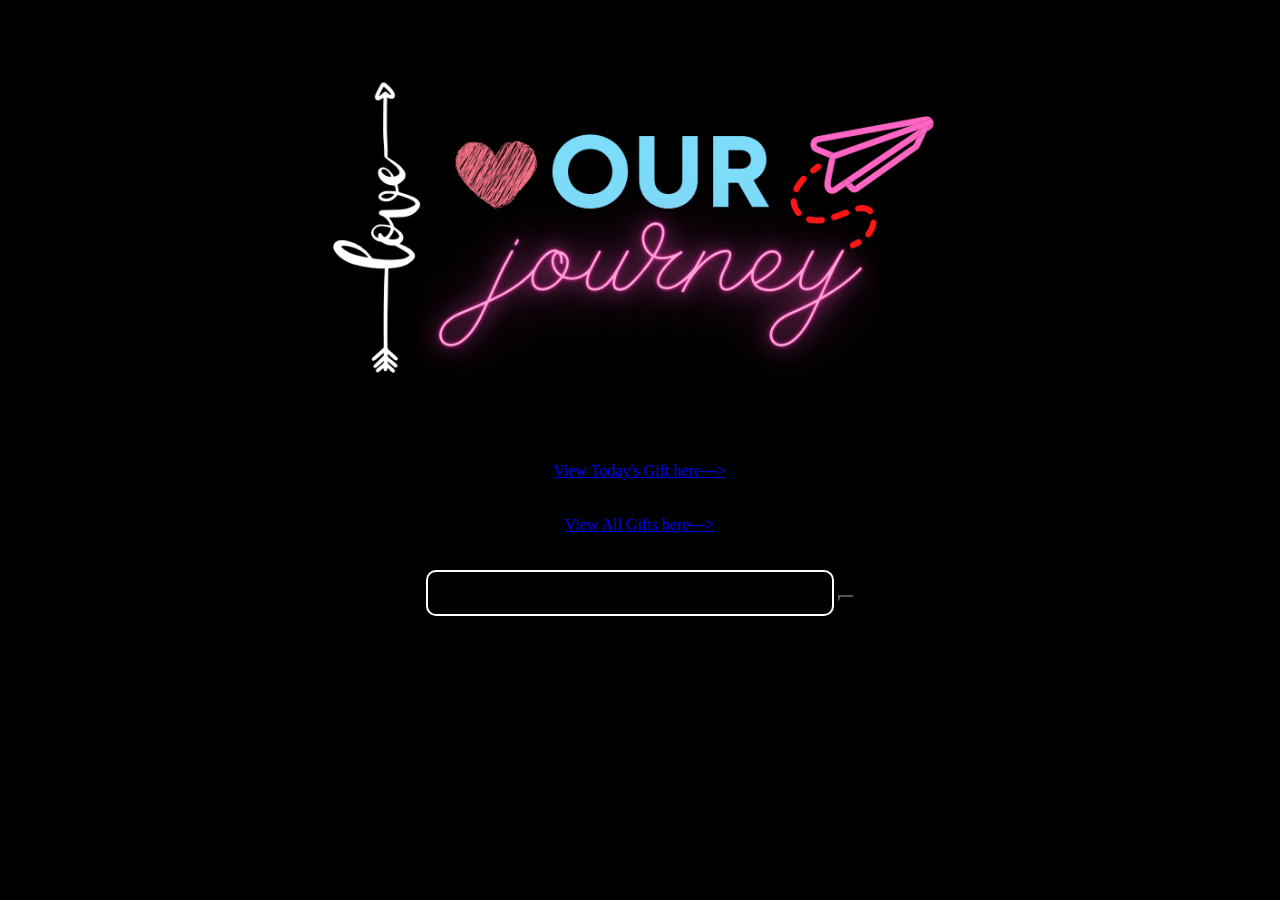
<file: index.html>
<!DOCTYPE html>
<html>
  <head>
    <title>Our Journey</title>
    <meta charset = "UTF-8"/>
         <meta name = "viewport" content = "width=device-width, initial-scale=1, shrink-to-fit=no">
         <link rel="stylesheet" href="https://pro.fontawesome.com/releases/v5.10.0/css/all.css" integrity="sha384-AYmEC3Yw5cVb3ZcuHtOA93w35dYTsvhLPVnYs9eStHfGJvOvKxVfELGroGkvsg+p" crossorigin="anonymous"/>
        <link rel="stylesheet" href="https://cdn.jsdelivr.net/npm/bootstrap@4.5.3/dist/css/bootstrap.min.css" integrity="sha384-TX8t27EcRE3e/ihU7zmQxVncDAy5uIKz4rEkgIXeMed4M0jlfIDPvg6uqKI2xXr2" crossorigin="anonymous">
        <link rel = "stylesheet" href = "styles.css">
   

  </head>
  <body>

    <style>
      *{
    background-color: black;
}
.container{
    background-color: black;
}
    </style>
<center>

<img src = "our-journey.jpg" class = "pic">
<div class = "container">
  <div class = "row">
    <div class = "col-12 mx-auto">
      <a href = "gift.html" >View Today's Gift here---> <i class = "btn btn-outline-warning fa fa-gift"></i> </a>
    </div><br><br>
  </div>  

  <div class = "row">
    <div class = "col-12 mx-auto">
      <a href = "gifts.html" >View All Gifts here---> <i class = "btn btn-outline-warning fa fa-gifts"></i> </a>
    </div>
  </div>  
  <br><br>

  <div class = "row">
    <div class = "col-11">
      <input id = "inputbox">
      <button class = "btn btn-warning" id = "submitbutton" onclick = "createChat()"><i class = "fa fa-heart-circle"></i> </button> 
      
    </div>
  </div>

  <div class = "row">
    <div class = "col-12 mx-auto">
      <ul  id="chatarea" ></ul>
    </div>
  </div>

</div>



    <script src="https://code.jquery.com/jquery-3.5.1.slim.min.js" integrity="sha384-DfXdz2htPH0lsSSs5nCTpuj/zy4C+OGpamoFVy38MVBnE+IbbVYUew+OrCXaRkfj" crossorigin="anonymous"></script>
    <script src="https://cdn.jsdelivr.net/npm/popper.js@1.16.1/dist/umd/popper.min.js" integrity="sha384-9/reFTGAW83EW2RDu2S0VKaIzap3H66lZH81PoYlFhbGU+6BZp6G7niu735Sk7lN" crossorigin="anonymous"></script>
    <script src="https://cdn.jsdelivr.net/npm/bootstrap@4.5.3/dist/js/bootstrap.min.js" integrity="sha384-w1Q4orYjBQndcko6MimVbzY0tgp4pWB4lZ7lr30WKz0vr/aWKhXdBNmNb5D92v7s" crossorigin="anonymous"></script>
    <script src = "index.js"></script>

  </body>
</html>
</file>
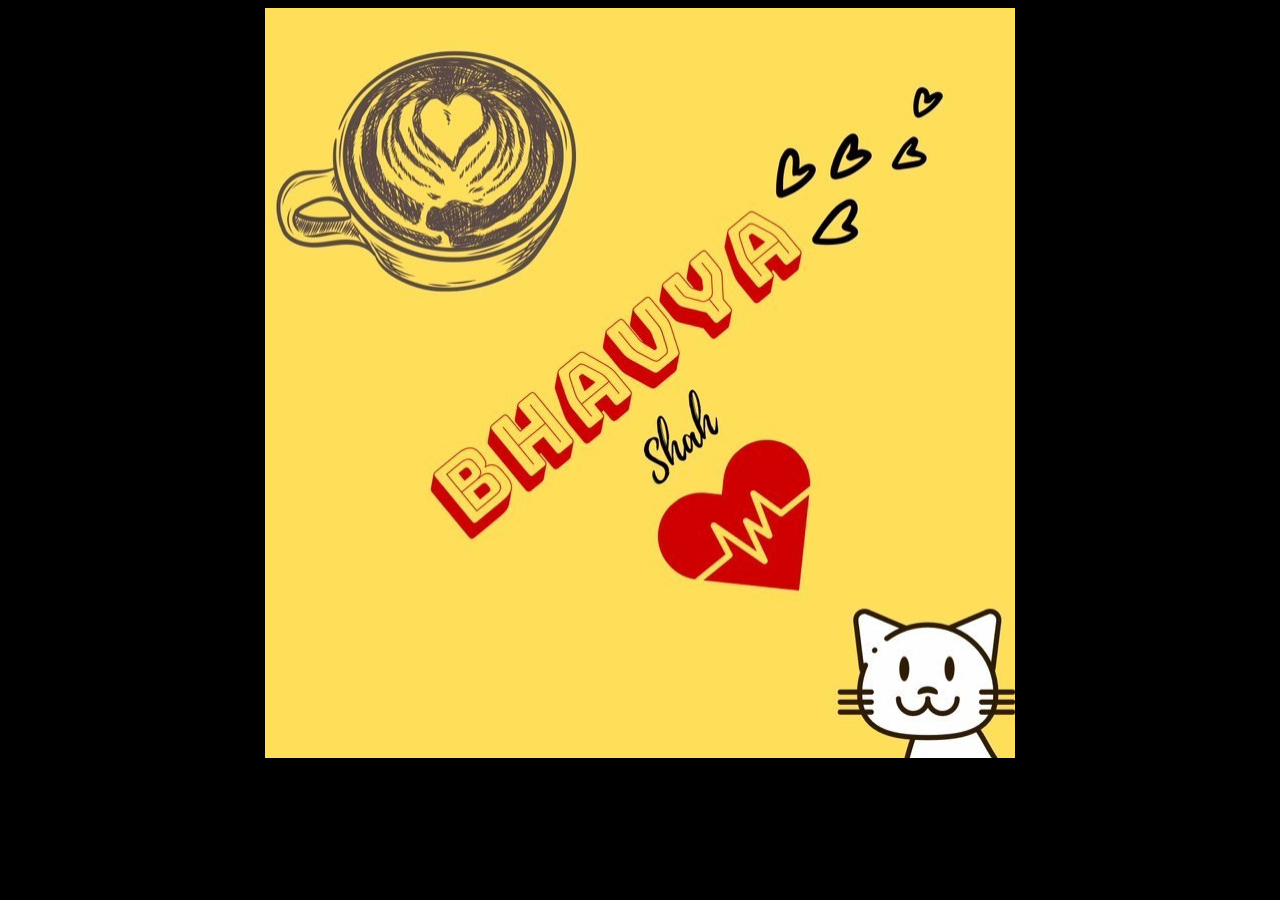
<file: 1234.html>
<!DOCTYPE html>
<html>
  <head>
    <title>Our Journey</title>
    <meta charset = "UTF-8"/>
         <meta name = "viewport" content = "width=device-width, initial-scale=1, shrink-to-fit=no">
         <link rel="stylesheet" href="https://pro.fontawesome.com/releases/v5.10.0/css/all.css" integrity="sha384-AYmEC3Yw5cVb3ZcuHtOA93w35dYTsvhLPVnYs9eStHfGJvOvKxVfELGroGkvsg+p" crossorigin="anonymous"/>
        <link rel="stylesheet" href="https://cdn.jsdelivr.net/npm/bootstrap@4.5.3/dist/css/bootstrap.min.css" integrity="sha384-TX8t27EcRE3e/ihU7zmQxVncDAy5uIKz4rEkgIXeMed4M0jlfIDPvg6uqKI2xXr2" crossorigin="anonymous">
        <link rel = "stylesheet" href = "styles.css">
   

  </head>
  <body>
    <style>
      *{
          background-color: black;
      }
  </style>
    <center>

        <img src = "images/19-7.jpg" class = "pic-1">


    <script src="https://code.jquery.com/jquery-3.5.1.slim.min.js" integrity="sha384-DfXdz2htPH0lsSSs5nCTpuj/zy4C+OGpamoFVy38MVBnE+IbbVYUew+OrCXaRkfj" crossorigin="anonymous"></script>
    <script src="https://cdn.jsdelivr.net/npm/popper.js@1.16.1/dist/umd/popper.min.js" integrity="sha384-9/reFTGAW83EW2RDu2S0VKaIzap3H66lZH81PoYlFhbGU+6BZp6G7niu735Sk7lN" crossorigin="anonymous"></script>
    <script src="https://cdn.jsdelivr.net/npm/bootstrap@4.5.3/dist/js/bootstrap.min.js" integrity="sha384-w1Q4orYjBQndcko6MimVbzY0tgp4pWB4lZ7lr30WKz0vr/aWKhXdBNmNb5D92v7s" crossorigin="anonymous"></script>
    <script src = "index.js"></script>

  </body>
</html>
</file>
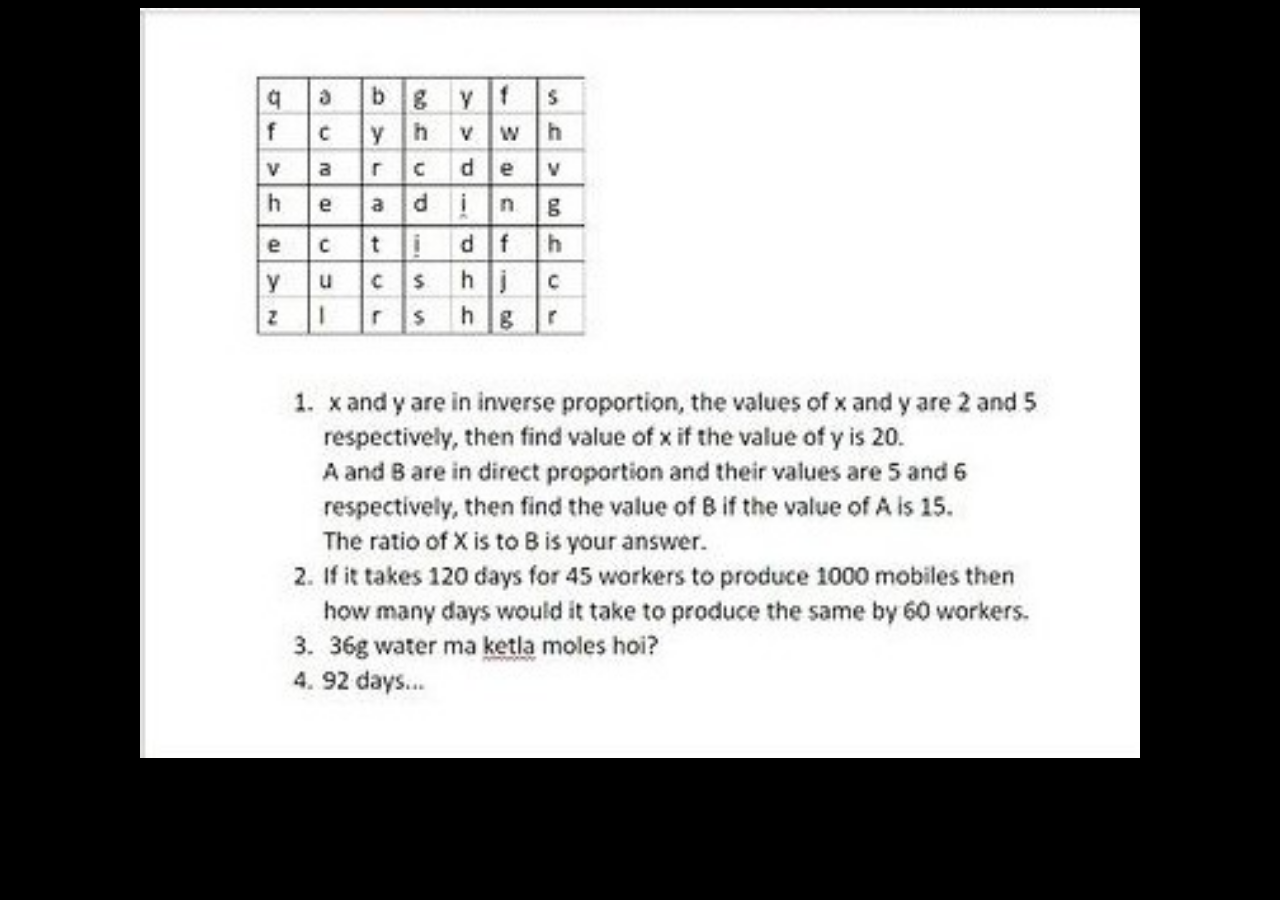
<file: 5678.html>
<!DOCTYPE html>
<html>
  <head>
    <title>Our Journey</title>
    <meta charset = "UTF-8"/>
         <meta name = "viewport" content = "width=device-width, initial-scale=1, shrink-to-fit=no">
         <link rel="stylesheet" href="https://pro.fontawesome.com/releases/v5.10.0/css/all.css" integrity="sha384-AYmEC3Yw5cVb3ZcuHtOA93w35dYTsvhLPVnYs9eStHfGJvOvKxVfELGroGkvsg+p" crossorigin="anonymous"/>
        <link rel="stylesheet" href="https://cdn.jsdelivr.net/npm/bootstrap@4.5.3/dist/css/bootstrap.min.css" integrity="sha384-TX8t27EcRE3e/ihU7zmQxVncDAy5uIKz4rEkgIXeMed4M0jlfIDPvg6uqKI2xXr2" crossorigin="anonymous">
        <link rel = "stylesheet" href = "styles.css">
   

  </head>
  <body>
    <style>
      *{
          background-color: black;
      }
  </style>
    <center>

        <img src = "images/19-11.jpg" class = "pic-2">


    <script src="https://code.jquery.com/jquery-3.5.1.slim.min.js" integrity="sha384-DfXdz2htPH0lsSSs5nCTpuj/zy4C+OGpamoFVy38MVBnE+IbbVYUew+OrCXaRkfj" crossorigin="anonymous"></script>
    <script src="https://cdn.jsdelivr.net/npm/popper.js@1.16.1/dist/umd/popper.min.js" integrity="sha384-9/reFTGAW83EW2RDu2S0VKaIzap3H66lZH81PoYlFhbGU+6BZp6G7niu735Sk7lN" crossorigin="anonymous"></script>
    <script src="https://cdn.jsdelivr.net/npm/bootstrap@4.5.3/dist/js/bootstrap.min.js" integrity="sha384-w1Q4orYjBQndcko6MimVbzY0tgp4pWB4lZ7lr30WKz0vr/aWKhXdBNmNb5D92v7s" crossorigin="anonymous"></script>
    <script src = "index.js"></script>

  </body>
</html>
</file>
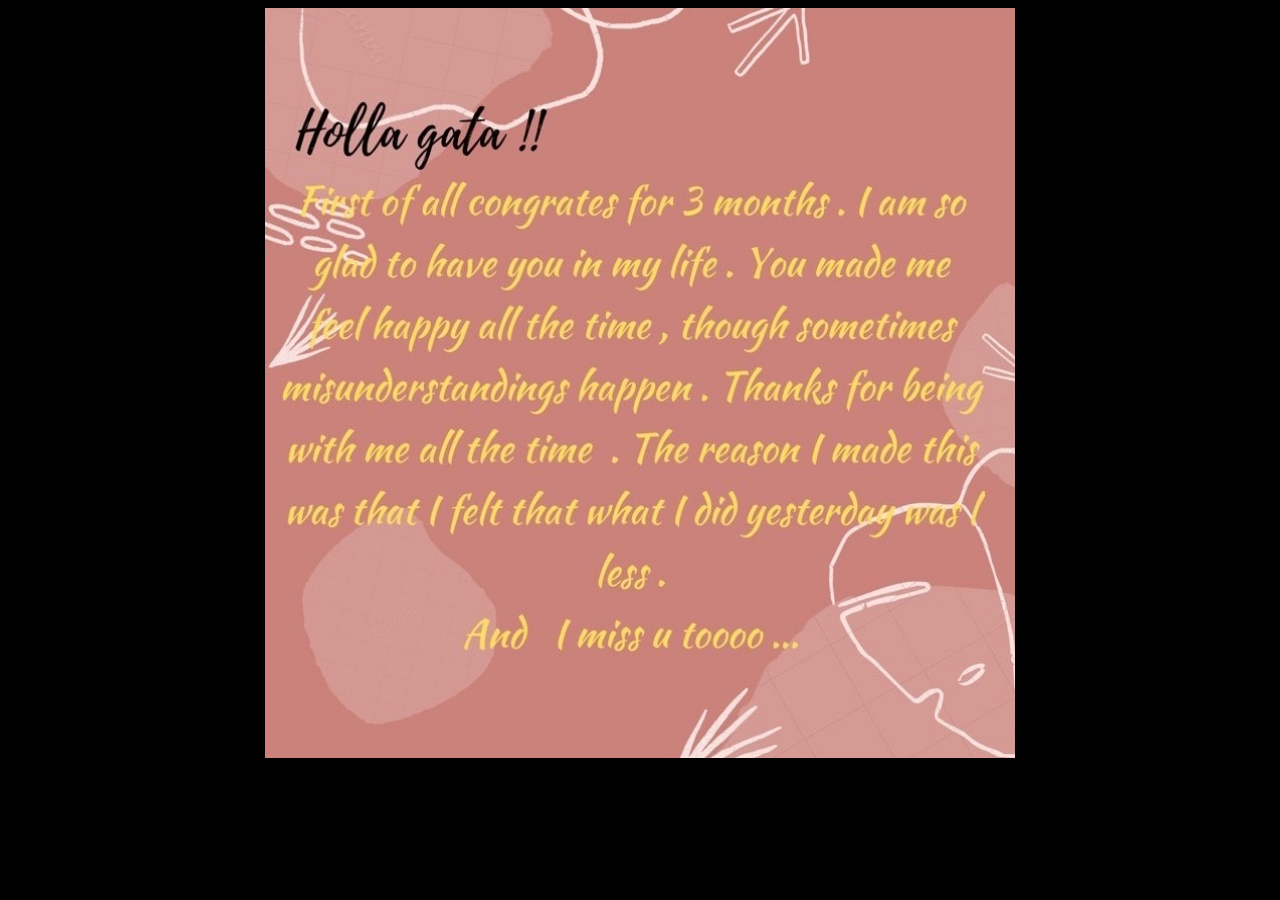
<file: abcd.html>
<!DOCTYPE html>
<html>
  <head>
    <title>Our Journey</title>
    <meta charset = "UTF-8"/>
         <meta name = "viewport" content = "width=device-width, initial-scale=1, shrink-to-fit=no">
         <link rel="stylesheet" href="https://pro.fontawesome.com/releases/v5.10.0/css/all.css" integrity="sha384-AYmEC3Yw5cVb3ZcuHtOA93w35dYTsvhLPVnYs9eStHfGJvOvKxVfELGroGkvsg+p" crossorigin="anonymous"/>
        <link rel="stylesheet" href="https://cdn.jsdelivr.net/npm/bootstrap@4.5.3/dist/css/bootstrap.min.css" integrity="sha384-TX8t27EcRE3e/ihU7zmQxVncDAy5uIKz4rEkgIXeMed4M0jlfIDPvg6uqKI2xXr2" crossorigin="anonymous">
        <link rel = "stylesheet" href = "styles.css">
   

  </head>
  <body>
 <style>
     *{
         background-color: black;
     }
 </style>
    <center>

        <img src = "images/19-5.jpg" class = "pic-1">


    <script src="https://code.jquery.com/jquery-3.5.1.slim.min.js" integrity="sha384-DfXdz2htPH0lsSSs5nCTpuj/zy4C+OGpamoFVy38MVBnE+IbbVYUew+OrCXaRkfj" crossorigin="anonymous"></script>
    <script src="https://cdn.jsdelivr.net/npm/popper.js@1.16.1/dist/umd/popper.min.js" integrity="sha384-9/reFTGAW83EW2RDu2S0VKaIzap3H66lZH81PoYlFhbGU+6BZp6G7niu735Sk7lN" crossorigin="anonymous"></script>
    <script src="https://cdn.jsdelivr.net/npm/bootstrap@4.5.3/dist/js/bootstrap.min.js" integrity="sha384-w1Q4orYjBQndcko6MimVbzY0tgp4pWB4lZ7lr30WKz0vr/aWKhXdBNmNb5D92v7s" crossorigin="anonymous"></script>
    <script src = "index.js"></script>

  </body>
</html>
</file>
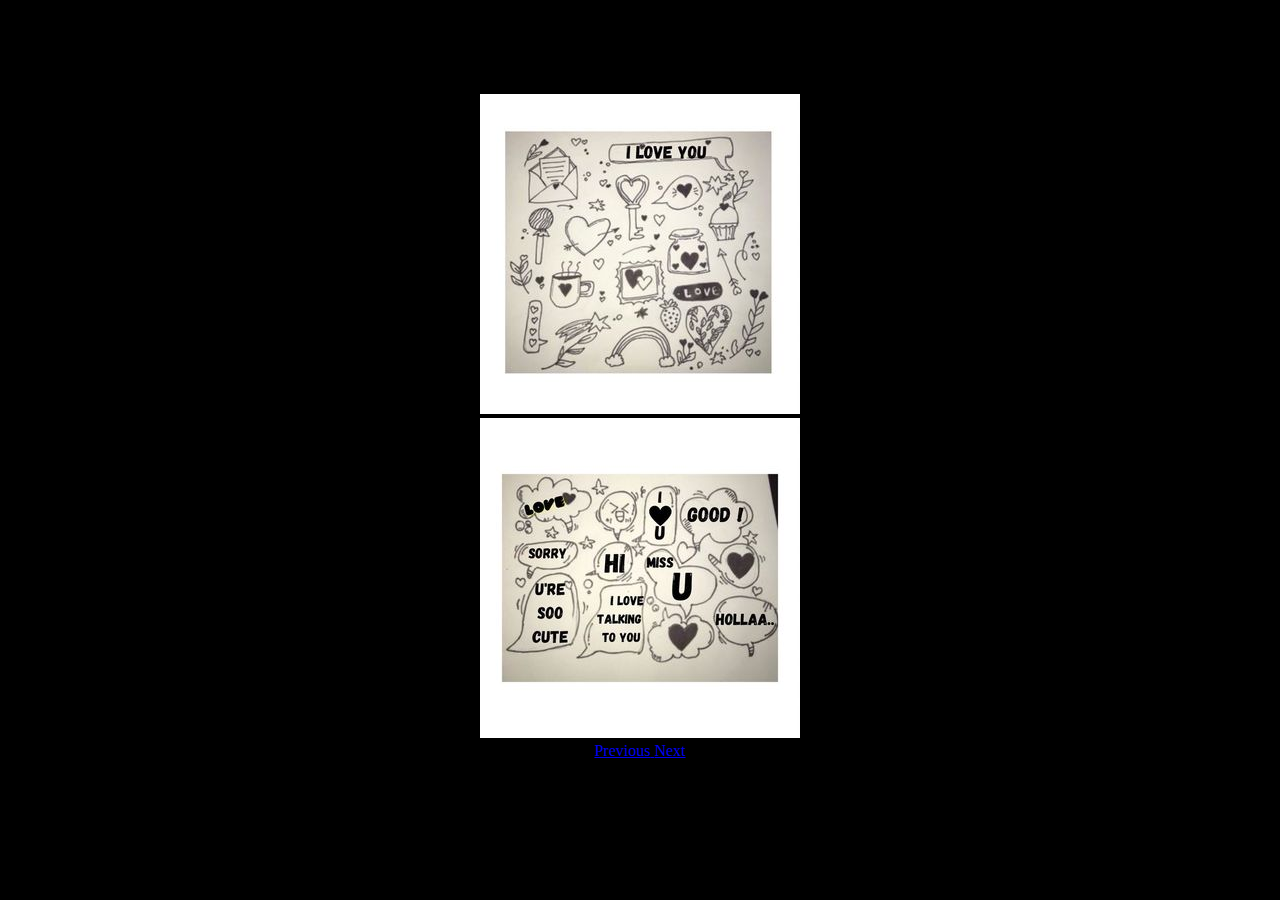
<file: gift-3.html>
<!DOCTYPE html>
<html>
  <head>
    <title>Our Journey</title>
    <meta charset = "UTF-8"/>
         <meta name = "viewport" content = "width=device-width, initial-scale=1, shrink-to-fit=no">
         <link rel="stylesheet" href="https://pro.fontawesome.com/releases/v5.10.0/css/all.css" integrity="sha384-AYmEC3Yw5cVb3ZcuHtOA93w35dYTsvhLPVnYs9eStHfGJvOvKxVfELGroGkvsg+p" crossorigin="anonymous"/>
        <link rel="stylesheet" href="https://cdn.jsdelivr.net/npm/bootstrap@4.5.3/dist/css/bootstrap.min.css" integrity="sha384-TX8t27EcRE3e/ihU7zmQxVncDAy5uIKz4rEkgIXeMed4M0jlfIDPvg6uqKI2xXr2" crossorigin="anonymous">
        <link rel = "stylesheet" href = "styles.css">
   

  </head>
  <body>
    <style>
      *{
          background-color: black;
      }
  </style>
 <center><br>
 <div id="carouselExampleIndicators" class="carousel slide" data-ride="carousel">
    <ol class="carousel-indicators">
      <li data-target="#carouselExampleIndicators" data-slide-to="0" class="active"></li>
      <li data-target="#carouselExampleIndicators" data-slide-to="1"></li>
 
    </ol>
    <div class="carousel-inner">
      <div class="carousel-item active">
        <img src="images/gift-3-1.jpg" class="d-block w-100" >
      </div>
      <div class="carousel-item">
        <img src="images/gift-3-2.jpg" class="d-block w-100" >
      </div>
      
    <a class="carousel-control-prev" href="#carouselExampleIndicators" role="button" data-slide="prev">
      <span class="carousel-control-prev-icon" aria-hidden="true"></span>
      <span class="sr-only">Previous</span>
    </a>
    <a class="carousel-control-next" href="#carouselExampleIndicators" role="button" data-slide="next">
      <span class="carousel-control-next-icon" aria-hidden="true"></span>
      <span class="sr-only">Next</span>
    </a>
  </div>

        


    <script src="https://code.jquery.com/jquery-3.5.1.slim.min.js" integrity="sha384-DfXdz2htPH0lsSSs5nCTpuj/zy4C+OGpamoFVy38MVBnE+IbbVYUew+OrCXaRkfj" crossorigin="anonymous"></script>
    <script src="https://cdn.jsdelivr.net/npm/popper.js@1.16.1/dist/umd/popper.min.js" integrity="sha384-9/reFTGAW83EW2RDu2S0VKaIzap3H66lZH81PoYlFhbGU+6BZp6G7niu735Sk7lN" crossorigin="anonymous"></script>
    <script src="https://cdn.jsdelivr.net/npm/bootstrap@4.5.3/dist/js/bootstrap.min.js" integrity="sha384-w1Q4orYjBQndcko6MimVbzY0tgp4pWB4lZ7lr30WKz0vr/aWKhXdBNmNb5D92v7s" crossorigin="anonymous"></script>
    <script src = "index.js"></script>

  </body>
</html>
</file>
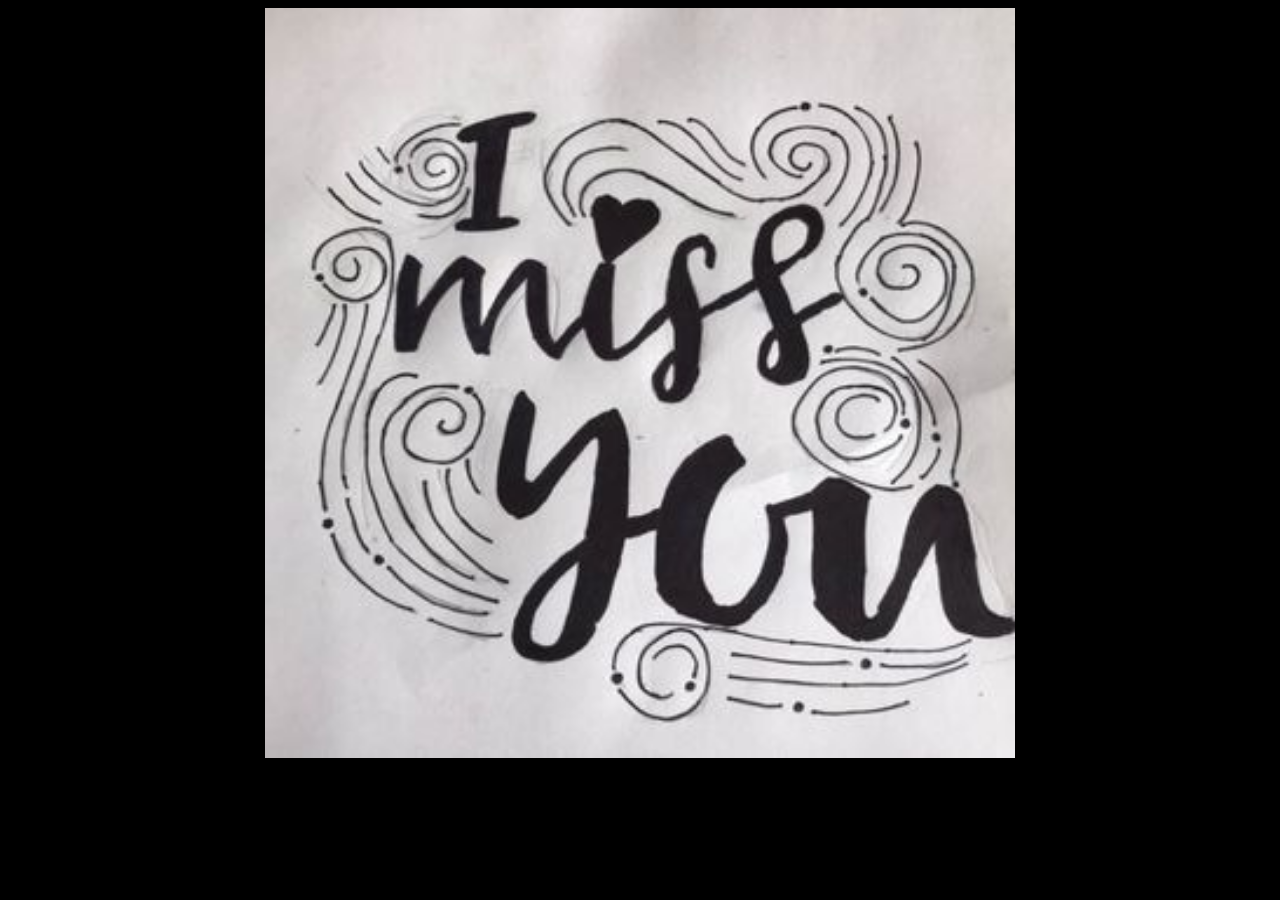
<file: gift.html>
<!DOCTYPE html>
<html>
  <head>
    <title>Our Journey</title>
    <meta charset = "UTF-8"/>
         <meta name = "viewport" content = "width=device-width, initial-scale=1, shrink-to-fit=no">
         <link rel="stylesheet" href="https://pro.fontawesome.com/releases/v5.10.0/css/all.css" integrity="sha384-AYmEC3Yw5cVb3ZcuHtOA93w35dYTsvhLPVnYs9eStHfGJvOvKxVfELGroGkvsg+p" crossorigin="anonymous"/>
        <link rel="stylesheet" href="https://cdn.jsdelivr.net/npm/bootstrap@4.5.3/dist/css/bootstrap.min.css" integrity="sha384-TX8t27EcRE3e/ihU7zmQxVncDAy5uIKz4rEkgIXeMed4M0jlfIDPvg6uqKI2xXr2" crossorigin="anonymous">
        <link rel = "stylesheet" href = "styles.css">
   

  </head>
  <body>
    <style>
      *{
          background-color: black;
      }
  </style>
    <center>

        <img src = "images/imu.jpg" class = "pic-1">


    <script src="https://code.jquery.com/jquery-3.5.1.slim.min.js" integrity="sha384-DfXdz2htPH0lsSSs5nCTpuj/zy4C+OGpamoFVy38MVBnE+IbbVYUew+OrCXaRkfj" crossorigin="anonymous"></script>
    <script src="https://cdn.jsdelivr.net/npm/popper.js@1.16.1/dist/umd/popper.min.js" integrity="sha384-9/reFTGAW83EW2RDu2S0VKaIzap3H66lZH81PoYlFhbGU+6BZp6G7niu735Sk7lN" crossorigin="anonymous"></script>
    <script src="https://cdn.jsdelivr.net/npm/bootstrap@4.5.3/dist/js/bootstrap.min.js" integrity="sha384-w1Q4orYjBQndcko6MimVbzY0tgp4pWB4lZ7lr30WKz0vr/aWKhXdBNmNb5D92v7s" crossorigin="anonymous"></script>
    <script src = "index.js"></script>

  </body>
</html>
</file>
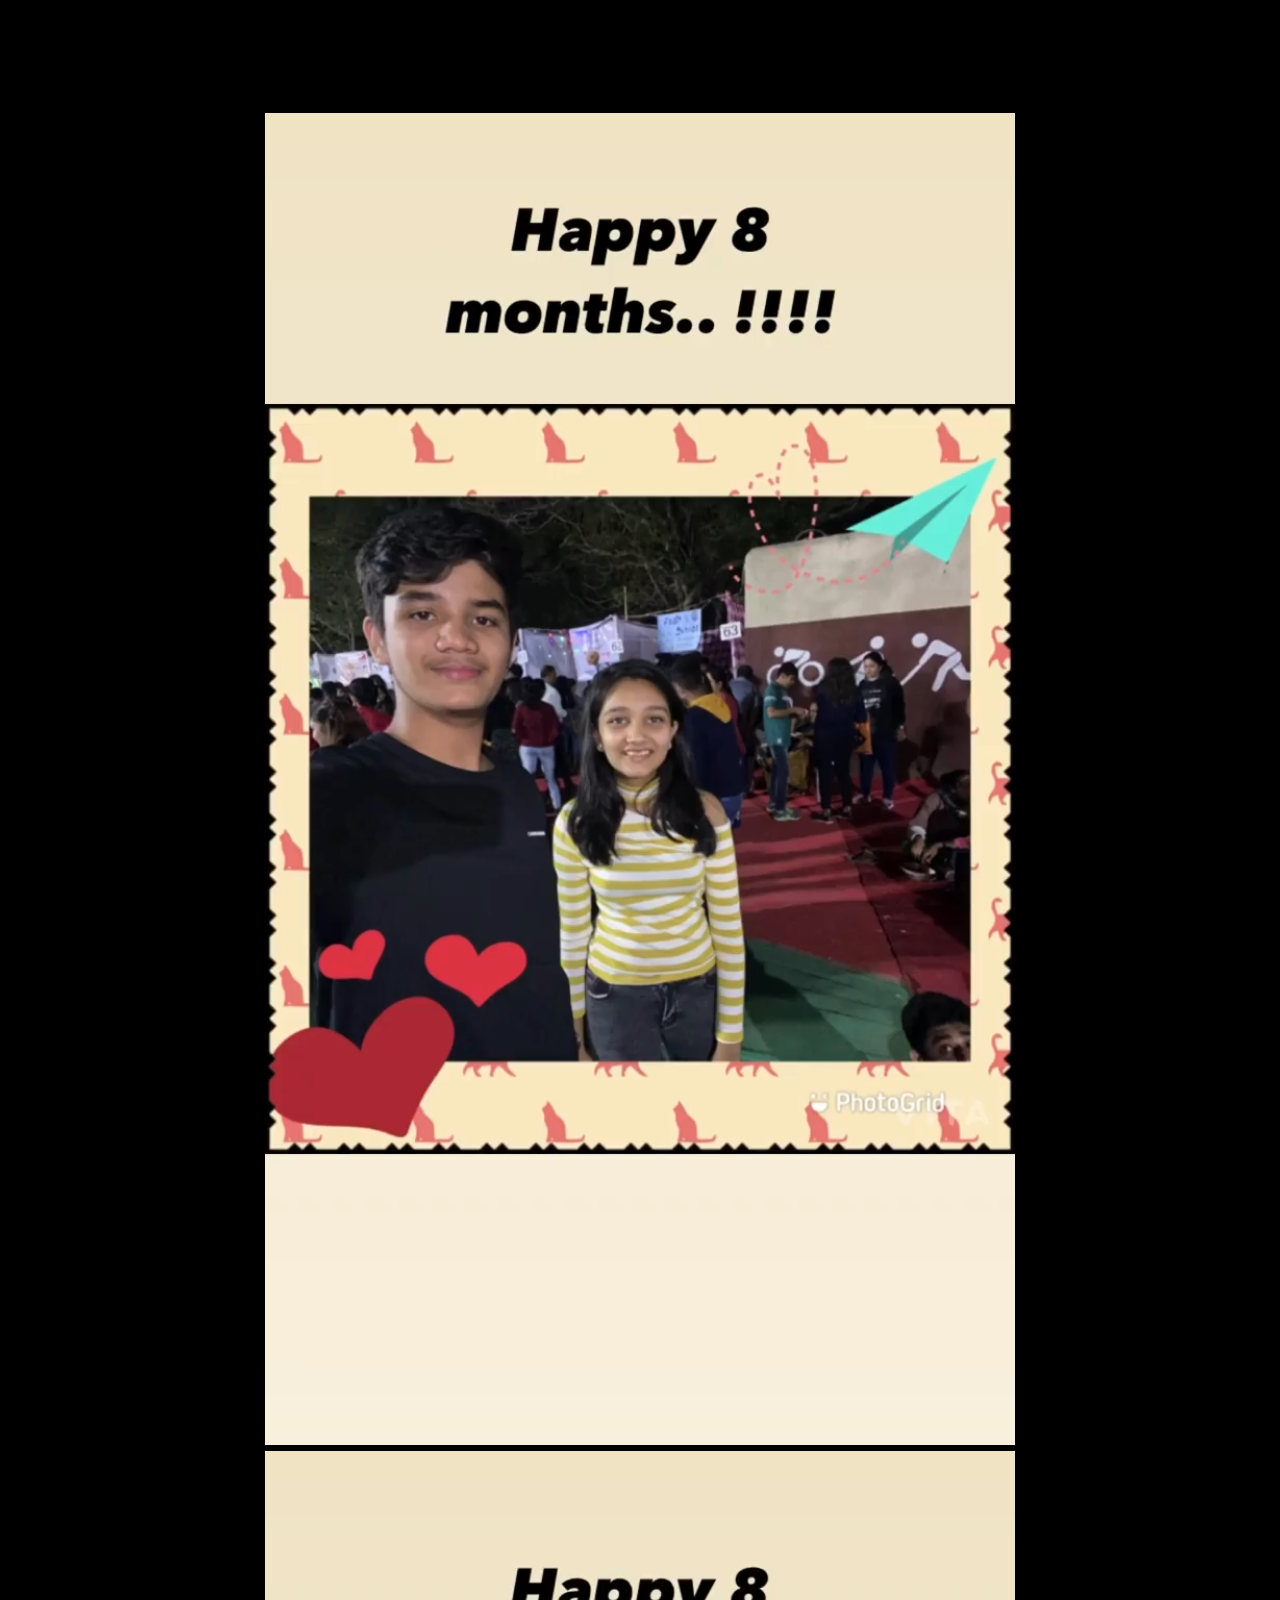
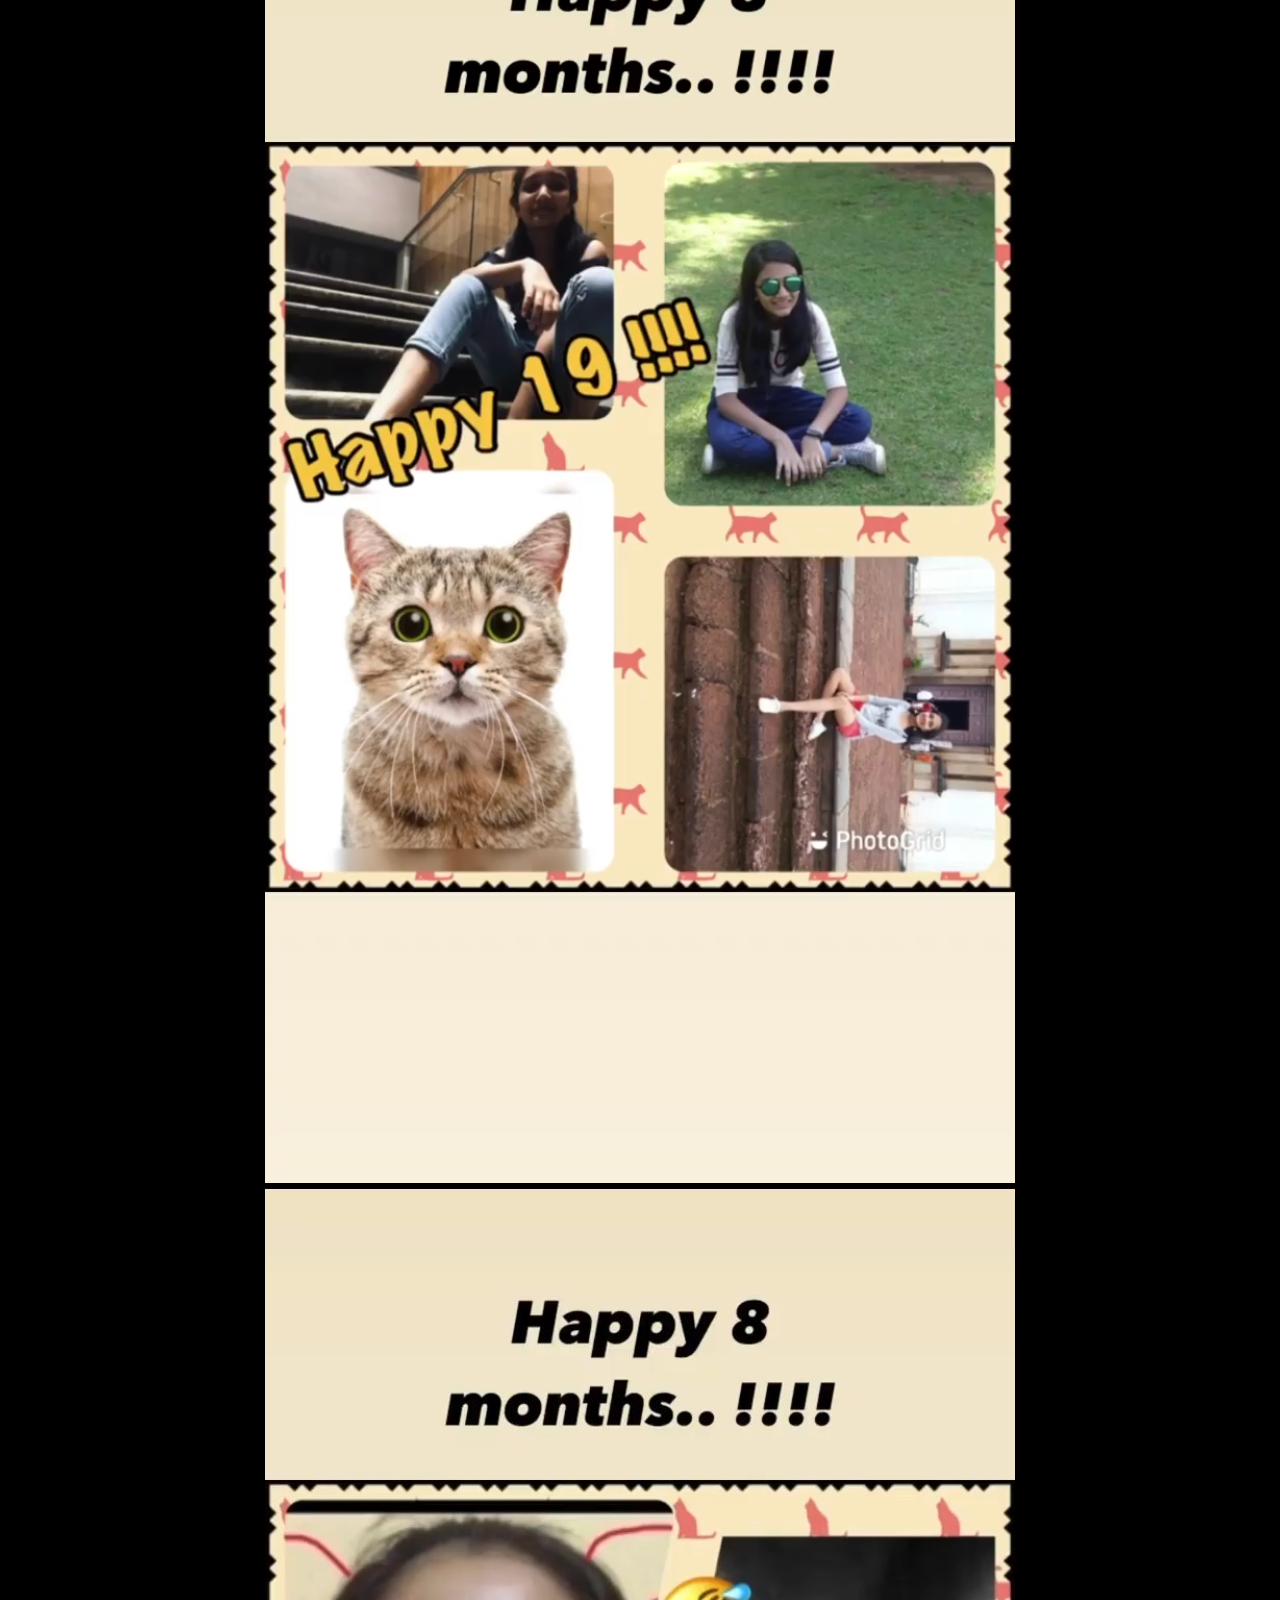
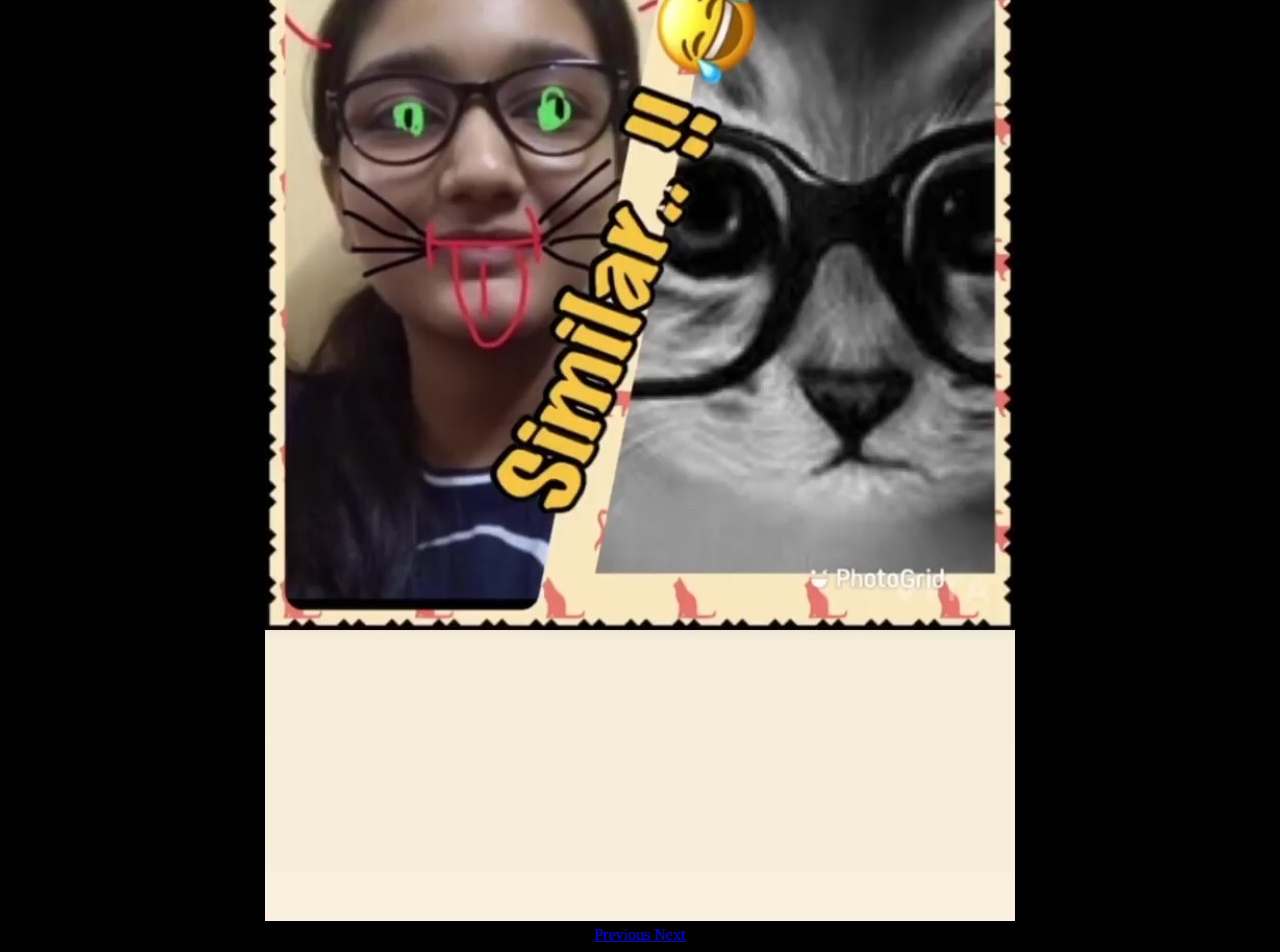
<file: story.html>
<!DOCTYPE html>
<html>
  <head>
    <title>Our Journey</title>
    <meta charset = "UTF-8"/>
         <meta name = "viewport" content = "width=device-width, initial-scale=1, shrink-to-fit=no">
         <link rel="stylesheet" href="https://pro.fontawesome.com/releases/v5.10.0/css/all.css" integrity="sha384-AYmEC3Yw5cVb3ZcuHtOA93w35dYTsvhLPVnYs9eStHfGJvOvKxVfELGroGkvsg+p" crossorigin="anonymous"/>
        <link rel="stylesheet" href="https://cdn.jsdelivr.net/npm/bootstrap@4.5.3/dist/css/bootstrap.min.css" integrity="sha384-TX8t27EcRE3e/ihU7zmQxVncDAy5uIKz4rEkgIXeMed4M0jlfIDPvg6uqKI2xXr2" crossorigin="anonymous">
        <link rel = "stylesheet" href = "styles.css">
   

  </head>
  <body>
    <style>
      *{
          background-color: black;
      }
  </style>
 <center><br>
    <div id="carouselExampleIndicators" class="carousel slide" data-ride="carousel">
        <ol class="carousel-indicators">
          <li data-target="#carouselExampleIndicators" data-slide-to="0" class="active"></li>
          <li data-target="#carouselExampleIndicators" data-slide-to="1"></li>
          <li data-target="#carouselExampleIndicators" data-slide-to="2"></li>
        </ol>
        <div class="carousel-inner">
          <div class="carousel-item active">
            <img src="images/19-10-1.png" class="hello d-block w-50" alt="...">
          </div>
          <div class="carousel-item">
            <img src="images/19-10-2.png" class="hello d-block w-50" alt="...">
          </div>
          <div class="carousel-item">
            <img src="images/19-10-3.jpg" class="hello d-block w-50" alt="...">
          </div>
        </div>
        <a class="carousel-control-prev" href="#carouselExampleIndicators" role="button" data-slide="prev">
          <span class="carousel-control-prev-icon" aria-hidden="true"></span>
          <span class="sr-only">Previous</span>
        </a>
        <a class="carousel-control-next" href="#carouselExampleIndicators" role="button" data-slide="next">
          <span class="carousel-control-next-icon" aria-hidden="true"></span>
          <span class="sr-only">Next</span>
        </a>
      </div>
    <script src="https://code.jquery.com/jquery-3.5.1.slim.min.js" integrity="sha384-DfXdz2htPH0lsSSs5nCTpuj/zy4C+OGpamoFVy38MVBnE+IbbVYUew+OrCXaRkfj" crossorigin="anonymous"></script>
    <script src="https://cdn.jsdelivr.net/npm/popper.js@1.16.1/dist/umd/popper.min.js" integrity="sha384-9/reFTGAW83EW2RDu2S0VKaIzap3H66lZH81PoYlFhbGU+6BZp6G7niu735Sk7lN" crossorigin="anonymous"></script>
    <script src="https://cdn.jsdelivr.net/npm/bootstrap@4.5.3/dist/js/bootstrap.min.js" integrity="sha384-w1Q4orYjBQndcko6MimVbzY0tgp4pWB4lZ7lr30WKz0vr/aWKhXdBNmNb5D92v7s" crossorigin="anonymous"></script>
    <script src = "index.js"></script>

  </body>
</html>
</file>
<file: styles.css>
#inputbox{
    height: 40px;
    width: 400px;
    border: 2px solid white;
    border-radius: 10px;
    color: white;
}

.fa-heart-circle{
    color:#212529;    
    background-color: yellow;
}

.pic{
    height: 450px;
}

.pic-1{
    height: 750px;
    width: 750px;
}
.pic-2{
    height: 750px;
    width: 1000px;
}

.card-img-top{
    height: 200px;
    width: 250px;
}

#one{
    height: 500px;
    width: 500px;
}
</file>
